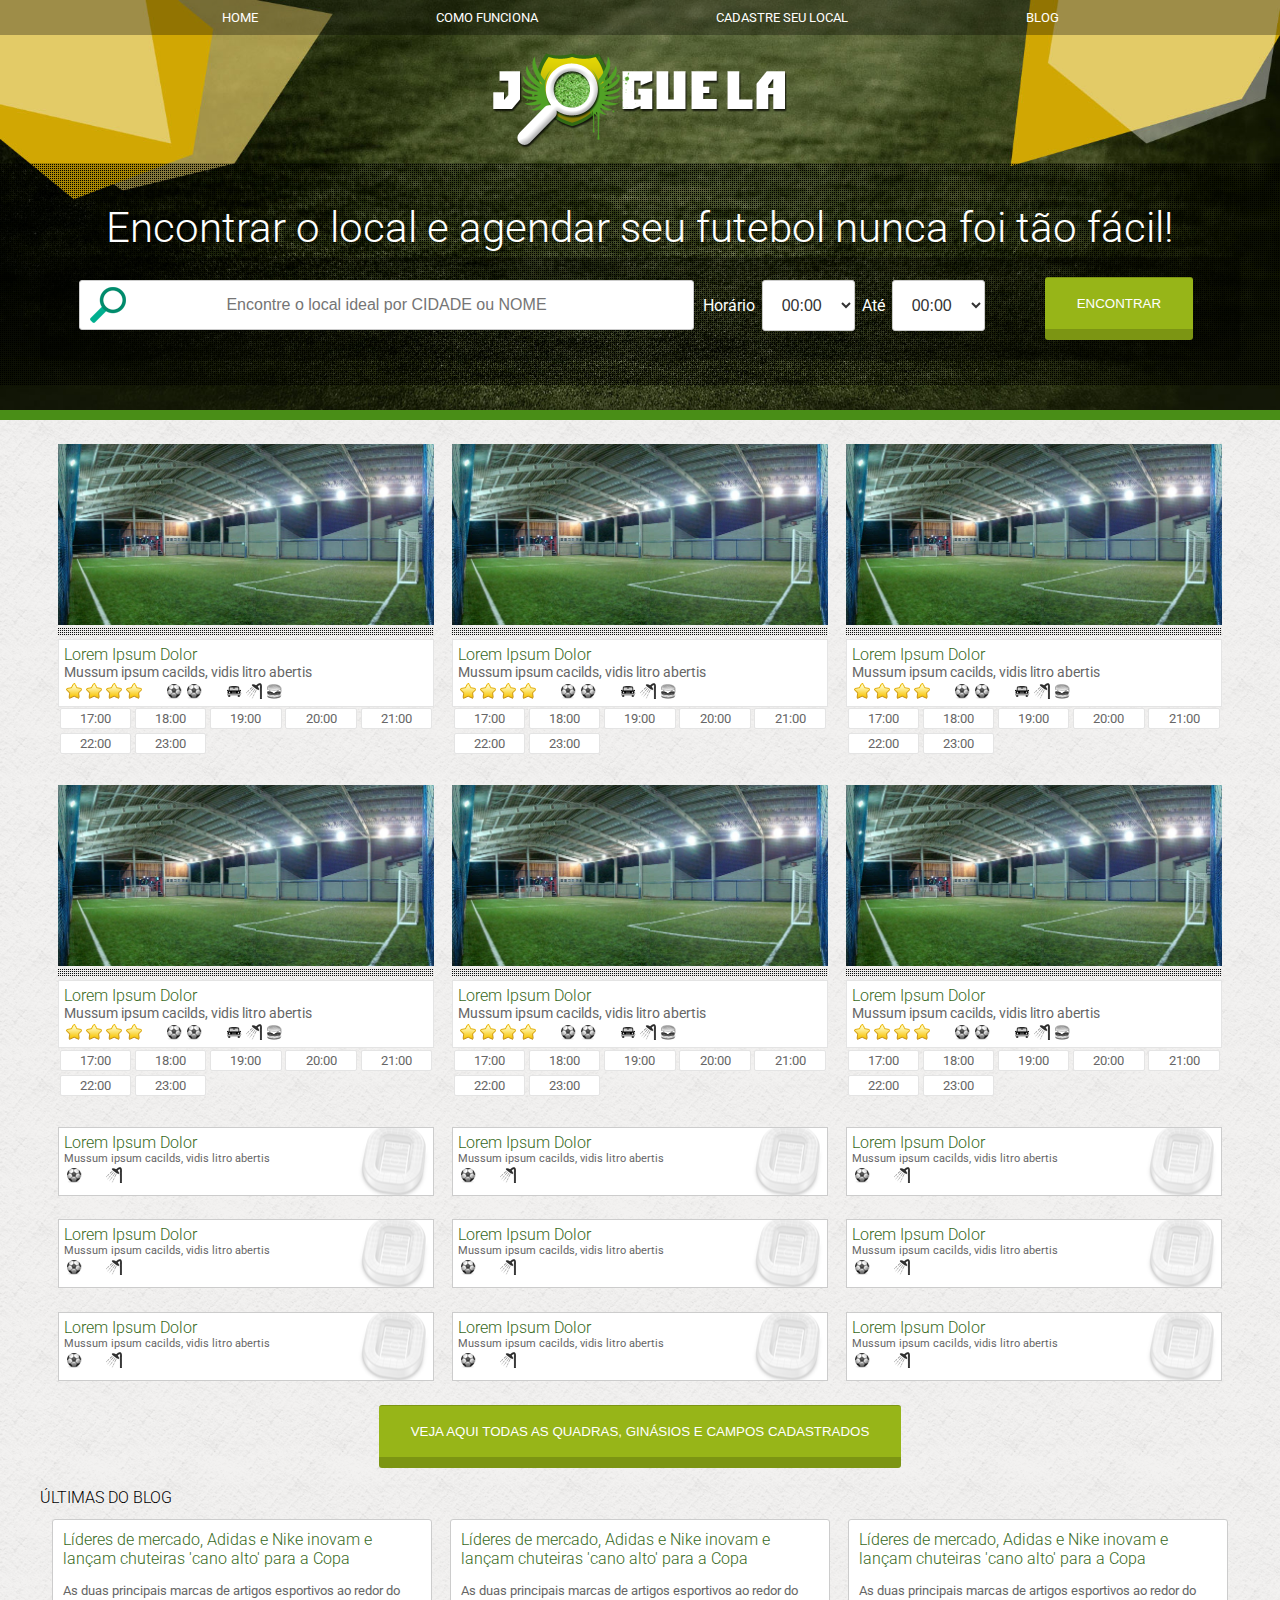
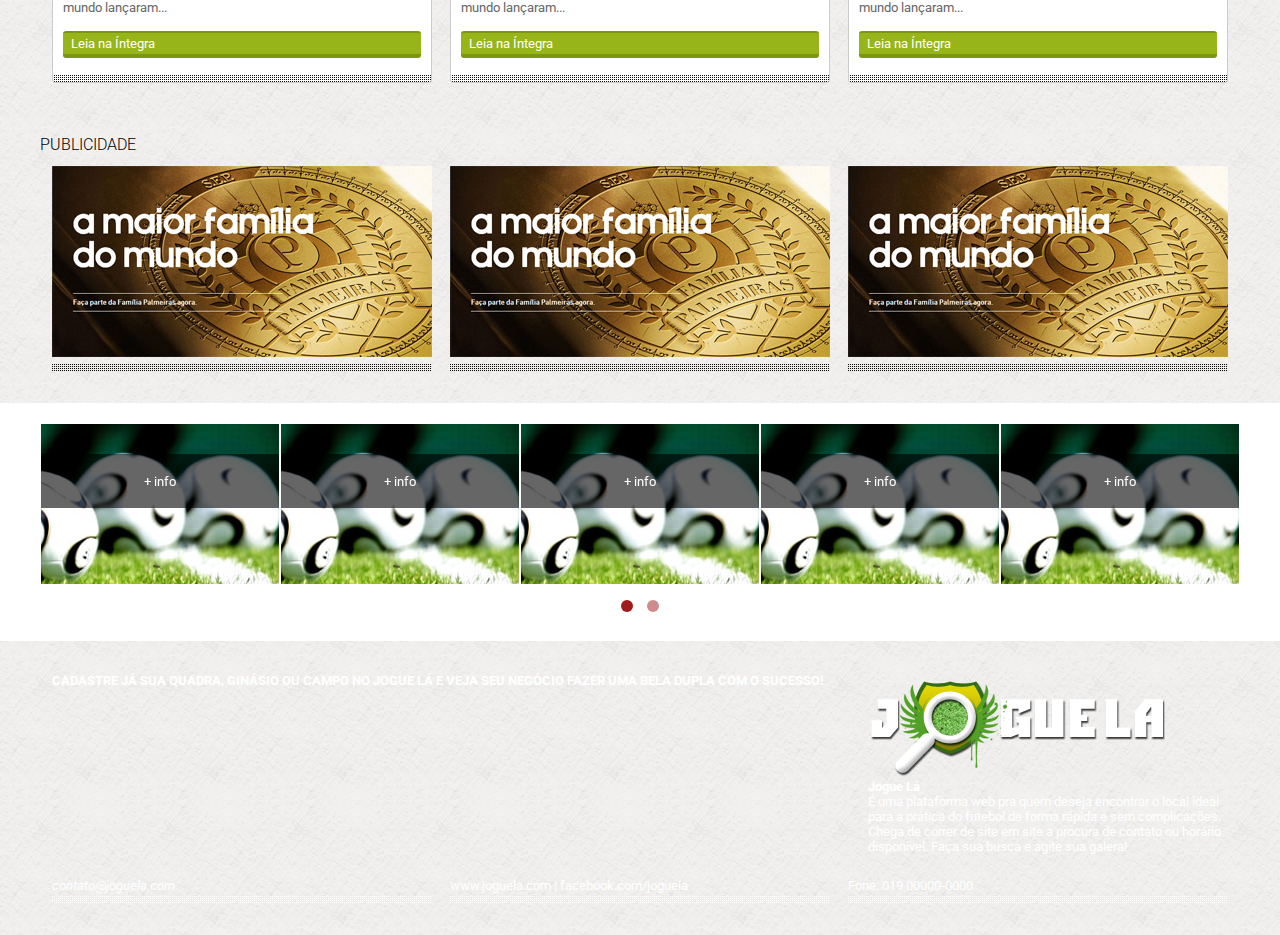
<file: assets/html-jogue-la/index.html>
<!DOCTYPE HTML>
<html>
<head>
<meta charset="utf-8">
<meta http-equiv="X-UA-Compatible" content="IE=edge,chrome=1"> 
<meta name="viewport" content="width=device-width, initial-scale=1.0"> 
<title>Jogue Lá - Encontrar o local e agendar seu futebol nunca foi tão fácil!</title>
<link rel="stylesheet" href="css/style.css" type="text/css" />
<!-- Owl Carousel Assets -->
<link href="css/owl.carousel.css" rel="stylesheet">
<link href="css/owl.theme.css" rel="stylesheet">

<script src="js/modernizr.custom.js"></script>

<script type="text/javascript" src="js/jquery-1.8.2.min.js"></script>
<script type="text/javascript" src="js/responsivemobilemenu.js"></script>
</head>

<body>
<div id="main">
	<div id="header">
    
        <div id="nav">
           <nav class="rmm">
                 <ul>
                    <li><a href="index.html">Home</a></li>
                    <li><a href="como-funciona.html">Como Funciona</a></li>
                    <li><a href="cadastre-local.html">Cadastre seu Local</a></li>
                    <li><a href="blog.html">Blog</a></li>
                </ul>
            </nav>
        </div>
                        
        <div class="center-align">
			<div id="logo">
            	<h1><a href="index.html"><img src="images/logo-final-branco.png" alt="Jogue Lá"></a></h1>
            </div>
        </div>
    	<div id="topo-chamada">
        	<div class="chamada-home"><h1>Encontrar o local e agendar seu futebol nunca foi tão fácil!</h1></div>
            <div id="top-search">
            	<div class="filtro">       
                    <div class="campo-1">
                    	<input name="" type="text" placeholder="Encontre o local ideal por CIDADE ou NOME" required>
                    </div>

                    <div class="campo-2">
                        Horário               
                        <select name="">
                            <option>00:00</option>
                            <option>00:00</option>
                            <option>00:00</option>
                            <option>00:00</option>
                            <option>00:00</option>
                            <option>00:00</option>
                            <option>00:00</option>
                            <option>00:00</option>
                        </select>  
                        Até
                        <select name="">
                            <option>00:00</option>
                            <option>00:00</option>
                            <option>00:00</option>
                            <option>00:00</option>
                            <option>00:00</option>
                            <option>00:00</option>
                            <option>00:00</option>
                            <option>00:00</option>
                        </select>                         
                    </div>

                    <div class="campo-3">
                    <button class="button btgreen">ENCONTRAR</button>
                    </div>
                    
                </div>
                </div>
            </div>
        </div>
    </div>
    <div class="center-align">
        <div id="left-column">
        
            <div class="destaques left">
            
            <a href="#"><img src="images/campo-1.jpg" alt="Campo"></a>
                
                <div class="destaques-title">
                
                  <h3><a href="">Lorem Ipsum Dolor</a></h3>
                    <p>Mussum ipsum cacilds, vidis litro abertis</p>
                    <div class="icon rating"></div>
                    <div class="icon rating"></div>
                    <div class="icon rating"></div>
                    <div class="icon rating"></div>
                    <div class="icon icon-none"></div>
                    
                    <div class="icon quadras" title="Número de Quadras/Campos"></div>
                    <div class="icon quadras" title="Número de Quadras/Campos"></div>
                    <div class="icon icon-none"></div>
                    
                    <div class="icon estacionamento" title="Estacionamento"></div>
                    <div class="icon vestiario" title="Vestiários"></div>
                    <div class="icon lanchonete" title="Lanchonete"></div>

                </div>
                
                <div class="horarios">
                	<a href="" title="Horário Disponível"><div class="horario-livre">17:00</div></a>
                    <a href="" title="Horário Disponível"><div class="horario-livre">18:00</div></a>
                    <a href="" title="Horário Disponível"><div class="horario-livre">19:00</div></a>
                    <a href="" title="Horário Disponível"><div class="horario-livre">20:00</div></a>
                    <a href="" title="Horário Disponível"><div class="horario-livre">21:00</div></a>
                    <a href="" title="Horário Disponível"><div class="horario-livre">22:00</div></a>
                    <a href="" title="Horário Disponível"><div class="horario-livre">23:00</div></a>
                </div>
                
            </div>
            
            <div class="destaques center">
                <a href=""><img src="images/campo-1.jpg" alt="Campo"></a>
                <div class="destaques-title">
                
                    <h3><a href="">Lorem Ipsum Dolor</a></h3>
                    <p>Mussum ipsum cacilds, vidis litro abertis</p>
                    <div class="icon rating"></div>
                    <div class="icon rating"></div>
                    <div class="icon rating"></div>
                    <div class="icon rating"></div>
                    <div class="icon icon-none"></div>
                    
                    <div class="icon quadras" title="Número de Quadras/Campos"></div>
                    <div class="icon quadras" title="Número de Quadras/Campos"></div>
                    <div class="icon icon-none"></div>
                    
                    <div class="icon estacionamento" title="Estacionamento"></div>
                    <div class="icon vestiario" title="Vestiários"></div>
                    <div class="icon lanchonete" title="Lanchonete"></div>

                </div>
                
                <div class="horarios">
                	<a href="" title="Horário Disponível"><div class="horario-livre">17:00</div></a>
                    <a href="" title="Horário Disponível"><div class="horario-livre">18:00</div></a>
                    <a href="" title="Horário Disponível"><div class="horario-livre">19:00</div></a>
                    <a href="" title="Horário Disponível"><div class="horario-livre">20:00</div></a>
                    <a href="" title="Horário Disponível"><div class="horario-livre">21:00</div></a>
                    <a href="" title="Horário Disponível"><div class="horario-livre">22:00</div></a>
                    <a href="" title="Horário Disponível"><div class="horario-livre">23:00</div></a>
                </div>

            </div>
            
            <div class="destaques right">
                <a href=""><img src="images/campo-1.jpg" alt="Campo"></a>
                <div class="destaques-title">
                
                    <h3><a href="">Lorem Ipsum Dolor</a></h3>
                    <p>Mussum ipsum cacilds, vidis litro abertis</p>
                    <div class="icon rating"></div>
                    <div class="icon rating"></div>
                    <div class="icon rating"></div>
                    <div class="icon rating"></div>
                    <div class="icon icon-none"></div>
                    
                    <div class="icon quadras" title="Número de Quadras/Campos"></div>
                    <div class="icon quadras" title="Número de Quadras/Campos"></div>
                    <div class="icon icon-none"></div>
                    
                    <div class="icon estacionamento" title="Estacionamento"></div>
                    <div class="icon vestiario" title="Vestiários"></div>
                    <div class="icon lanchonete" title="Lanchonete"></div>

                </div>
                
                <div class="horarios">
                	<a href="" title="Horário Disponível"><div class="horario-livre">17:00</div></a>
                    <a href="" title="Horário Disponível"><div class="horario-livre">18:00</div></a>
                    <a href="" title="Horário Disponível"><div class="horario-livre">19:00</div></a>
                    <a href="" title="Horário Disponível"><div class="horario-livre">20:00</div></a>
                    <a href="" title="Horário Disponível"><div class="horario-livre">21:00</div></a>
                    <a href="" title="Horário Disponível"><div class="horario-livre">22:00</div></a>
                    <a href="" title="Horário Disponível"><div class="horario-livre">23:00</div></a>
                </div>
                
            </div>
            
            <div class="destaques left">
               <a href=""> <img src="images/campo-1.jpg" alt="Campo"></a>
                <div class="destaques-title">
                
                    <h3><a href="">Lorem Ipsum Dolor</a></h3>
                    <p>Mussum ipsum cacilds, vidis litro abertis</p>
                    <div class="icon rating"></div>
                    <div class="icon rating"></div>
                    <div class="icon rating"></div>
                    <div class="icon rating"></div>
                    <div class="icon icon-none"></div>
                    
                    <div class="icon quadras" title="Número de Quadras/Campos"></div>
                    <div class="icon quadras" title="Número de Quadras/Campos"></div>
                    <div class="icon icon-none"></div>
                    
                    <div class="icon estacionamento" title="Estacionamento"></div>
                    <div class="icon vestiario" title="Vestiários"></div>
                    <div class="icon lanchonete" title="Lanchonete"></div>

                </div>
                
                <div class="horarios">
                	<a href="" title="Horário Disponível"><div class="horario-livre">17:00</div></a>
                    <a href="" title="Horário Disponível"><div class="horario-livre">18:00</div></a>
                    <a href="" title="Horário Disponível"><div class="horario-livre">19:00</div></a>
                    <a href="" title="Horário Disponível"><div class="horario-livre">20:00</div></a>
                    <a href="" title="Horário Disponível"><div class="horario-livre">21:00</div></a>
                    <a href="" title="Horário Disponível"><div class="horario-livre">22:00</div></a>
                    <a href="" title="Horário Disponível"><div class="horario-livre">23:00</div></a>
                </div>
                
            </div>
            
            <div class="destaques center">
                <a href=""><img src="images/campo-1.jpg" alt="Campo"></a>
                <div class="destaques-title">
                
                    <h3><a href="">Lorem Ipsum Dolor</a></h3>
                    <p>Mussum ipsum cacilds, vidis litro abertis</p>
                    <div class="icon rating"></div>
                    <div class="icon rating"></div>
                    <div class="icon rating"></div>
                    <div class="icon rating"></div>
                    <div class="icon icon-none"></div>
                    
                    <div class="icon quadras" title="Número de Quadras/Campos"></div>
                    <div class="icon quadras" title="Número de Quadras/Campos"></div>
                    <div class="icon icon-none"></div>
                    
                    <div class="icon estacionamento" title="Estacionamento"></div>
                    <div class="icon vestiario" title="Vestiários"></div>
                    <div class="icon lanchonete" title="Lanchonete"></div>

                </div>
                
                <div class="horarios">
                	<a href="" title="Horário Disponível"><div class="horario-livre">17:00</div></a>
                    <a href="" title="Horário Disponível"><div class="horario-livre">18:00</div></a>
                    <a href="" title="Horário Disponível"><div class="horario-livre">19:00</div></a>
                    <a href="" title="Horário Disponível"><div class="horario-livre">20:00</div></a>
                    <a href="" title="Horário Disponível"><div class="horario-livre">21:00</div></a>
                    <a href="" title="Horário Disponível"><div class="horario-livre">22:00</div></a>
                    <a href="" title="Horário Disponível"><div class="horario-livre">23:00</div></a>
                </div>
                
            </div>
            
            <div class="destaques right">
                <a href=""><img src="images/campo-1.jpg" alt="Campo"></a>
                <div class="destaques-title">
                
                    <h3><a href="">Lorem Ipsum Dolor</a></h3>
                    <p>Mussum ipsum cacilds, vidis litro abertis</p>
                    <div class="icon rating"></div>
                    <div class="icon rating"></div>
                    <div class="icon rating"></div>
                    <div class="icon rating"></div>
                    <div class="icon icon-none"></div>
                    
                    <div class="icon quadras" title="Número de Quadras/Campos"></div>
                    <div class="icon quadras" title="Número de Quadras/Campos"></div>
                    <div class="icon icon-none"></div>
                    
                    <div class="icon estacionamento" title="Estacionamento"></div>
                    <div class="icon vestiario" title="Vestiários"></div>
                    <div class="icon lanchonete" title="Lanchonete"></div>

                </div>
                
                <div class="horarios">
                	<a href="" title="Horário Disponível"><div class="horario-livre">17:00</div></a>
                    <a href="" title="Horário Disponível"><div class="horario-livre">18:00</div></a>
                    <a href="" title="Horário Disponível"><div class="horario-livre">19:00</div></a>
                    <a href="" title="Horário Disponível"><div class="horario-livre">20:00</div></a>
                    <a href="" title="Horário Disponível"><div class="horario-livre">21:00</div></a>
                    <a href="" title="Horário Disponível"><div class="horario-livre">22:00</div></a>
                    <a href="" title="Horário Disponível"><div class="horario-livre">23:00</div></a>
                </div>
            </div>
            
            <div class="destaques-2 left">
                <div class="destaques-title-2">
                    <h3><a href="">Lorem Ipsum Dolor</a></h3>
                    <p>Mussum ipsum cacilds, vidis litro abertis</p>                    
                    <div class="icon quadras" title="Número de Quadras/Campos"></div>
                    <div class="icon icon-none"></div>
                    <div class="icon vestiario" title="Vestiários"></div>
                </div>
            </div>
            
            <div class="destaques-2 center">
                <div class="destaques-title-2">
                    <h3><a href="">Lorem Ipsum Dolor</a></h3>
                    <p>Mussum ipsum cacilds, vidis litro abertis</p>
                    <div class="icon quadras" title="Número de Quadras/Campos"></div>
                    <div class="icon icon-none"></div>
                    <div class="icon vestiario" title="Vestiários"></div>
                </div>
            </div>
            
            <div class="destaques-2 right">
                <div class="destaques-title-2">
                    <h3><a href="">Lorem Ipsum Dolor</a></h3>
                    <p>Mussum ipsum cacilds, vidis litro abertis</p>
                    <div class="icon quadras" title="Número de Quadras/Campos"></div>
                    <div class="icon icon-none"></div>
                    <div class="icon vestiario" title="Vestiários"></div>
                </div>
            </div>
            
            <div class="destaques-2 left">
                <div class="destaques-title-2">
                    <h3><a href="">Lorem Ipsum Dolor</a></h3>
                    <p>Mussum ipsum cacilds, vidis litro abertis</p>
                    <div class="icon quadras" title="Número de Quadras/Campos"></div>
                    <div class="icon icon-none"></div>
                    <div class="icon vestiario" title="Vestiários"></div>
                </div>
            </div>
            
            <div class="destaques-2 center">
                <div class="destaques-title-2">
                    <h3><a href="">Lorem Ipsum Dolor</a></h3>
                    <p>Mussum ipsum cacilds, vidis litro abertis</p>
                    <div class="icon quadras" title="Número de Quadras/Campos"></div>
                    <div class="icon icon-none"></div>
                    <div class="icon vestiario" title="Vestiários"></div>

                </div>
            </div>
            
            <div class="destaques-2 right">
                <div class="destaques-title-2">
                    <h3><a href="">Lorem Ipsum Dolor</a></h3>
                    <p>Mussum ipsum cacilds, vidis litro abertis</p>
                    <div class="icon quadras" title="Número de Quadras/Campos"></div>
                    <div class="icon icon-none"></div>
                    <div class="icon vestiario" title="Vestiários"></div>
                </div>
            </div>
            
            <div class="destaques-2 left">
                <div class="destaques-title-2">
                    <h3><a href="">Lorem Ipsum Dolor</a></h3>
                    <p>Mussum ipsum cacilds, vidis litro abertis</p>
                    <div class="icon quadras" title="Número de Quadras/Campos"></div>
                    <div class="icon icon-none"></div>
                    <div class="icon vestiario" title="Vestiários"></div>
                </div>
            </div>
            
            <div class="destaques-2 center">
                <div class="destaques-title-2">
                    <h3><a href="">Lorem Ipsum Dolor</a></h3>
                    <p>Mussum ipsum cacilds, vidis litro abertis</p>
                    <div class="icon quadras" title="Número de Quadras/Campos"></div>
                    <div class="icon icon-none"></div>
                    <div class="icon vestiario" title="Vestiários"></div>
                </div>
            </div>
            
            <div class="destaques-2 right">
                <div class="destaques-title-2">
                    <h3><a href="">Lorem Ipsum Dolor</a></h3>
                    <p>Mussum ipsum cacilds, vidis litro abertis</p>
                    <div class="icon quadras" title="Número de Quadras/Campos"></div>
                    <div class="icon icon-none"></div>
                    <div class="icon vestiario" title="Vestiários"></div>
                </div>
            </div>
            
        
	</div>
    <div class="center-align">
    	<div style="text-align:center">
        <button class="button btgreen">VEJA AQUI TODAS AS QUADRAS, GINÁSIOS E CAMPOS CADASTRADOS</button>
        </div>
    </div>
    </div>

    
    
    <div id="blog">
        <div class="center-align">
        
        	<h2>ÚLTIMAS DO BLOG</h2>
            
            <div class="ultimas-blog left">
                <h3><a href="">Líderes de mercado, Adidas e Nike inovam e lançam chuteiras 'cano alto' para a Copa</a></h3>
                <p><a href="">As duas principais marcas de artigos esportivos ao redor do mundo lançaram...</a></p>
                <p><a href="" class="button-small btgreen2">Leia na Íntegra</a></p>
            </div>
            
			<div class="ultimas-blog center">
                <h3><a href="">Líderes de mercado, Adidas e Nike inovam e lançam chuteiras 'cano alto' para a Copa</a></h3>
                <p><a href="">As duas principais marcas de artigos esportivos ao redor do mundo lançaram...</a></p>
                <p><a href="" class="button-small btgreen2">Leia na Íntegra</a></p>
            </div>
            
			<div class="ultimas-blog right">
                <h3><a href="">Líderes de mercado, Adidas e Nike inovam e lançam chuteiras 'cano alto' para a Copa</a></h3>
                <p><a href="">As duas principais marcas de artigos esportivos ao redor do mundo lançaram...</a></p>
                <p><a href="" class="button-small btgreen2">Leia na Íntegra</a></p>
            </div>
        </div>
    </div>
    
    <div id="publicidade">
    	<div class="center-align">
        	<h2>PUBLICIDADE</h2>
        	<div class="publicidade left"><a href=""><img src="images/banner.jpg" alt="Banner"></a></div>
            <div class="publicidade center"><a href=""><img src="images/banner.jpg" alt="Banner"></a></div>
            <div class="publicidade right"><a href=""><img src="images/banner.jpg" alt="Banner"></a></div>
        </div>
    </div>
    
    
	<div id="gallery">
		<div id="owl-demo" class="owl-carousel">
          <div class="item" id="item1">
              <div class="info">
                  <p><a class="link" href="#">+ info</a></p>
              </div>
          </div>
          <div class="item" id="item2">
              <div class="info">
                  <p><a class="link" href="#">+ info</a></p>
              </div>
          </div>
          <div class="item" id="item3">
              <div class="info">
                  <p><a class="link" href="#">+ info</a></p>
              </div>
          </div>
          <div class="item" id="item4">
              <div class="info">
                  <p><a class="link" href="#">+ info</a></p>
              </div>
          </div>
          <div class="item" id="item5">
              <div class="info">
                  <p><a class="link" href="#">+ info</a></p>
              </div> 
        </div>
          <div class="item" id="item6">
              <div class="info">
                  <p><a class="link" href="#">+ info</a></p>
              </div> 
        </div>
          <div class="item" id="item7">
              <div class="info">
                  <p><a class="link" href="#">+ info</a></p>
              </div> 
        </div>
      

    </div>
    </div>
    
    <div id="footer">
        <div class="center-align">
        
            <div class="box-facebook left">
               <strong>CADASTRE JÁ SUA QUADRA, GINÁSIO OU CAMPO NO JOGUE LÁ E VEJA SEU NEGÓCIO FAZER UMA BELA DUPLA COM O SUCESSO!</strong>
            </div>
                        
            <div class="box-joguela right">
            <img src="images/logo-final-branco.png" alt="Jogue Lá"><br>
            <strong>Jogue Lá</strong><br>
            É uma plataforma web pra quem deseja encontrar o local ideal para a prática do futebol de forma rápida e sem complicações. Chega de correr de site em site a procura de contato ou horário disponível. Faça sua busca e agite sua galera!
            </div>
            <div class="box-footer left">
            	<address>contato@joguela.com</address>
            </div>
            
            <div class="box-footer center">
            	www.joguela.com | facebook.com/joguela
            </div>
            
            <div class="box-footer right">
            	Fone: 019 00000-0000
            </div>
            
        </div>
    </div>
</div>

       
 	<script src="js/jquery-1.9.1.min.js"></script> 
    <script src="js/owl.carousel.js"></script>
    <script src="js/bootstrap-collapse.js"></script>
    <script src="js/bootstrap-transition.js"></script>
    <script src="js/bootstrap-tab.js"></script>
    
    <script>
    $(document).ready(function() {

      var time = 5; // time in seconds

      var $progressBar,
          $bar, 
          $elem, 
          isPause, 
          tick,
          percentTime;

        //Init the carousel
        $("#owl-demo-slider").owlCarousel({
          slideSpeed : 500,
          paginationSpeed : 500,
          singleItem : true,
          afterInit : progressBar,
          afterMove : moved,
		  transitionStyle : "fade",
          startDragging : pauseOnDragging
        });

        //Init progressBar where elem is $("#owl-demo")
        function progressBar(elem){
          $elem = elem;
          //build progress bar elements
          buildProgressBar();
          //start counting
          start();
        }

        //create div#progressBar and div#bar then prepend to $("#owl-demo")
        function buildProgressBar(){
          $progressBar = $("<div>",{
            id:"progressBar"
          });
          $bar = $("<div>",{
            id:"bar"
          });
          $progressBar.append($bar).prependTo($elem);
        }

        function start() {
          //reset timer
          percentTime = 0;
          isPause = false;
          //run interval every 0.01 second
          tick = setInterval(interval, 10);
        };

        function interval() {
          if(isPause === false){
            percentTime += 1 / time;
            $bar.css({
               width: percentTime+"%"
             });
            //if percentTime is equal or greater than 100
            if(percentTime >= 100){
              //slide to next item 
              $elem.trigger('owl.next')
            }
          }
        }

        //pause while dragging 
        function pauseOnDragging(){
          isPause = true;
        }

        //moved callback
        function moved(){
          //clear interval
          clearTimeout(tick);
          //start again
          start();
        }

        //uncomment this to make pause on mouseover 
        // $elem.on('mouseover',function(){
        //   isPause = true;
        // })
        // $elem.on('mouseout',function(){
        //   isPause = false;
        // })
    });
    </script>
    
    <script>
    $(document).ready(function() {
      $("#owl-demo").owlCarousel({
        navigation : false
      });
    });
	
	 $('.link').on('click', function(event){
        var $this = $(this);
        if($this.hasClass('clicked')){
          $this.removeAttr('style').removeClass('clicked');
        } else{
          $this.css('background','#7fc242').addClass('clicked');
        }
      });

    </script>
    
    
</body>
</html>
</file>
<file: assets/html-jogue-la/css/style.css>
@charset "utf-8";
/* CSS Document */

@import url(http://fonts.googleapis.com/css?family=roboto:300,400,700);

@font-face {
	font-family: 'icomoon';
	src:url('../fonts/icomoon.eot');
	src:url('../fonts/icomoon.eot?#iefix') format('embedded-opentype'),
		url('../fonts/icomoon.woff') format('woff'),
		url('../fonts/icomoon.ttf') format('truetype'),
		url('../fonts/icomoon.svg#icomoon') format('svg');
	font-weight: normal;
	font-style: normal;
}

*,
*:after,
*:before {
	-webkit-box-sizing: border-box;
	-moz-box-sizing: border-box;
	box-sizing: border-box;
}

/* Clearfix hack by Nicolas Gallagher: http://nicolasgallagher.com/micro-clearfix-hack/ */
.clearfix:before,
.clearfix:after {
	content: " ";
	display: table;
}

.clearfix:after {
	clear: both;
}

body, html { font-size: 100%; 	padding: 0; margin: 0;}

h1, h2, h3 , h4{ margin:0; font-family: 'Roboto', Calibri, Arial, sans-serif; font-weight:300;}

a{text-decoration:none;}

h1{ font-size:1.3em;}

h2{ font-size: 1em;}

h3{
	font-size: 0.8em;
	color:rgb(55,105,28);
	}
	
h3, h3 a{
	font-size: 1em;
	color:rgb(55,105,28);
	}
	
p, p a{
	font-size:0.9em;
	color:#666;
	}

figure{ margin:0;}

body{
	width:100%;
	height:100%;
	font-family: 'Roboto', Calibri, Arial, sans-serif;
	background: url(../images/witewall_3.png);
	}

body img{
	height: auto!important;
	max-width: 100%!important;
	border:0;
	}

.center-align{
	max-width: 1200px;
	height:auto;
	margin: 0 auto;
	}
	
#main{
	width:100%;
	height:100%;
	margin:0;
	padding:0;
	}

#header{
	width:100%;
	min-height: 420px;
	margin:0;
	padding:0;
	background:url(../images/dark-green-grass.jpg) no-repeat fixed;
	background-size: 100%;
	/*background:url(../images/200.gif) no-repeat bottom center;
	background-size: 100%;*/
	border-bottom: 10px solid #498e17;
	}

#header-blog{
	width:100%;
	min-height: 400px;
	margin:0;
	padding:0;
	background:url(../images/grass.jpg) no-repeat;
	background-size: 100% 100%;
	border-bottom: 10px solid #f1d460;
	}

#nav{
	width:100%;
	background:rgba(0,0,0,0.3);
	}

.rmm {
	display:block;
	max-width:1200px;
	padding:0px;
	margin:0 auto !important;
	text-align: center;
	line-height:19px !important;
	z-index:9999;
	}
	
.rmm * { -webkit-tap-highlight-color:transparent !important; }

.rmm a {
	color:#fff;
	text-decoration:none;
	}
	
.rmm .rmm-main-list, .rmm .rmm-main-list li {
	margin:0px;
	padding:0px;
	}
	
.rmm ul {
	display:block;
	width:auto !important;
	margin:0 auto !important;
	overflow:hidden;
	list-style:none;
	}

/* sublevel menu - in construction */
.rmm ul li ul, .rmm ul li ul li, .rmm ul li ul li a {
	display:none !important;
	height:0px !important;
	width:0px !important;
	}
/* */

.rmm .rmm-main-list li {
	display:inline;
	padding:padding:0px;
	margin:0px !important;
	}

.rmm-toggled {
	display:none;
	width:100%;
	position:relative;
	overflow:hidden;
	margin:0 auto !important;
	}

.rmm-button:hover {	cursor:pointer;}

.rmm .rmm-toggled ul {
	display:none;
	margin:0px !important;
	padding:0px !important;
	}
	
.rmm .rmm-toggled ul li {
	display:block;
	margin:0 auto !important;
	}

/* MENU */

.rmm.minimal a { color:#fff;}

.rmm.minimal a:hover {opacity:0.8;}

.rmm.minimal .rmm-main-list li a {
	display:inline-block;
	padding:8px 90px 8px 90px;
	margin:0px -3px 0px -3px;
	font-size:0.8em;
	font-family: 'Roboto', sans-serif;
	text-transform:uppercase;
	}
	
.rmm.minimal .rmm-toggled {
	width:95%;
	min-height:36px;
	}
	
.rmm.minimal .rmm-toggled-controls {
	display:block;
	height:36px;
	color:#fff;
	text-align:left;
	position:relative;
	}
	
.rmm.minimal .rmm-toggled-title {
	position:relative;
	top:9px;
	left:9px;
	font-size:16px;
	color:#fff;
	}
	
.rmm.minimal .rmm-button {
	display:block;
	position:absolute;
	right:9px;
	top:7px;
	}

.rmm.minimal .rmm-button span {
	display:block;
	margin:4px 0px;
	height:3px;
	background:#fff;
	width:25px;
	}
	
.rmm.minimal .rmm-toggled ul li a {
	display:block;
	width:100%;
	text-align:center;
	padding:10px 0px 10px 0px;
	border-bottom:1px solid #333;
	color:#fff;
	}

.rmm.minimal .rmm-toggled ul li a:hover { border-bottom: 1px dashed #FFCC00;}
	
.rmm.minimal .rmm-toggled ul li:first-child a {	border-top:1px solid #dedede;}

#topo-chamada{
	width:100%;
	height: auto;
	margin:0;
	padding: 20px 0;
	background: url(../images/texture-1.png) rgba(0,0,0,0.2);
	}

.chamada-home{
	max-width: 1200px;
	height:auto;
	margin: 0 auto;
	padding-top: 20px;
	text-align:center;
	color:#fff;
	font-size: 2em;
	}

.chamada-home span{ font-size:0.82em;}

#top-search{
	width: 100%;
	height:auto;
	overflow:hidden;
	}

.filtro{
	max-width:1200px;
	min-height:90px;
	overflow:hidden;
	background:rgba(0,0,0,0.3);
	border-radius: 4px;
	margin:5px auto;
	padding: 10px 30px;
	color:rgb(255,255,255);
	font-size:1em;
	}

select{
	font-size:1em;
	border: 1px solid #ccc;
	border-radius: 3px;
	background:rgb(255,255,255);
	margin:3px;
	padding: 15px;
	color:#333;
	}

input{
	width:100%;
	text-align:center;
	font-size:1em;
	border: 1px solid #ccc;
	border-radius: 3px;
	background: url(../images/1394138534_search.png) no-repeat 10px center rgb(255,255,255);
	margin:3px;
	padding: 15px;
	color:#333;
	}

.button{
	border:0;
	padding: 18px 32px;
	cursor:pointer;
	transition:border 1s;
    -webkit-transition: all 300ms ease-in-out;
	-moz-transition: all 300ms ease-in-out;
	-o-transition: all 300ms ease-in-out;
	-ms-transition: all 300ms ease-in-out;
	transition: all 300ms ease-in-out;
	}

.button-small{
	border:0;
	margin: 5px 0;
	display:block;
	padding: 3px 8px;
	cursor:pointer;
	transition:border 1s;
    -webkit-transition: all 300ms ease-in-out;
	-moz-transition: all 300ms ease-in-out;
	-o-transition: all 300ms ease-in-out;
	-ms-transition: all 300ms ease-in-out;
	transition: all 300ms ease-in-out;
	text-decoration:none;
	}

.btgreen{
	border-radius:3px;
	border-top: 1px solid #7c9513;
	border-bottom: 11px solid #7c9513;
	color: #fff;
	background:#97b518;
	}

.btgreen:hover{
	border-top: 6px solid #97b518 ;
	border-bottom: 6px solid #7c9513;
	color: #fff;
	background: #97b518;
	cursor: pointer;
	}

.btgreen2{
	border-radius:3px;
	border-top: 2px solid #7c9513;
	border-bottom: 4px solid #7c9513;
	color: #fff;
	background:#97b518;
	}

.btgreen2:hover{
	border-top: 3px solid #7c9513 ;
	border-bottom: 3px solid #97b518;
	color: #fff;
	background: #7c9513;
	cursor: pointer;
	}

.campo-1{
	width: 54%;
	height:auto;
	margin: 10px 0.5%;
	float:left;
	font-size:1em;
	color:rgb(255,255,255);
	}

.campo-2{
	width: 29%;
	height:auto;
	margin: 10px 0.5%;
	float:left;
	font-size:1em;
	color:rgb(255,255,255);
	}

.campo-3{
	width: 14%;
	height:auto;
	margin: 10px 0.5%;
	float:left;
	font-size:1em;
	color:rgb(255,255,255);
	}
	
#logo{
	width: 300px;
	max-width:300px;
	height:auto;
	border: 0;
	margin: 10px auto;
	}

#center-column { padding:20px 0;}

#center-column h2{
	font-size: 1.2em;
	color:rgb(55,105,28);
	}

#center-column h3{
	font-size: 1em;
	color:rgb(55,105,28);
	}
	
#center-column p{ margin:6px;}

.images-blog-site-center {
	float:left;
	margin: 0 0 10px 0;
	width: 100%;
	}
	
.images-blog-site-left {
	float:left;
	margin: 0 10px 10px 0;
	}

.images-blog-site-right {
	float:right;
	margin: 0 0 10px 10px;
	}
	
#left-column{
	width: 99%;
	height:auto;
	margin: 1% 0.5%;
	float:left;
	overflow:hidden;
	}

#left-column-blog{
	width: 74%;
	height:auto;
	margin: 1% 0.5% 1% 0;
	float:left;
	overflow:hidden;
	}

#left-column-blog h2{
	font-size: 1.2em;
	margin: 10px 0;
	color:rgb(55,105,28);
	text-transform:uppercase;
	}

#left-column-blog h3{
	font-size: 1em;
	margin: 10px 0;
	color:rgb(107,107,107);
	}
	
#left-column-blog p{
	margin:6px 0;
	text-align:justify;
	font-size:0.75em;
	font-family:Verdana, Helvetica, sans-serif;
	}

#right-column-blog{
	width: 24%;
	min-height:900px;
	margin: 1% 0 1% 0.5%;
	padding: 0.5%;
	float:left;
	overflow:hidden;
	background:rgb(255,255,255);
	}
	
.destaques{
	width:31.66%;
	height: auto;
	float:left;
	}

.destaques img:hover{
    opacity:0.8;
    -webkit-transition: opacity 0.5s;
    -moz-transition:    opacity 0.5s;
    -o-transition:      opacity 0.5s; 
	}

.left, .right{
	margin: 1%;
	}

.center{
	margin: 1% 0.5%;
	}

.destaques img{
	padding-bottom: 10px;
	background:url(../images/texture-1.png) bottom repeat-x;
	}

.destaques-title{
	width:100%;
	height:auto;
	overflow:hidden;
	margin:0;
	padding:5px;
	text-align:left;
	background: rgb(255,255,255); 
	color:#666;
	border: 1px solid #e4e4e4;
	}

.destaques-title p{ margin:0;}

.horarios{
	width:100%;
	min-height:55px;
	overflow:hidden;
	margin:0;
	text-align:center;
	}
	
.horario-livre{
	width: 19%;
	margin: 0.5%;
	padding: 2px 0;
	border-radius: 2px;
	background: rgb(255,255,255); 
	border: 1px solid #e4e4e4;
	color:#666;
	font-size: 0.8em;
	float:left;
	}

.horario-livre:hover{ background:rgb(247,248,249);}

.destaques-2{
	width:31.66%;
	height: auto;
	float:left;
	padding-bottom: 10px;
	background: url(../images/campo.png) no-repeat right center rgb(255,255,255);
	border: 1px solid #ccc; 
	}

.destaques-title-2{
	width:100%;
	margin:0;
	padding:5px;
	text-align:left;
	}
	
.destaques-title-2 span{
	font-size: 0.8em;
	color: #666;
	}

.destaques-title-2 p{
	font-size: 0.7em;
	color:#666;
	margin:0;
	}

#descricao{
	width:100%;
	float:left;
	height:auto;
	padding: 0 10px;
	}

.icon{
	width: 16px;
	height: 16px;
	float: left;
	margin: 2px;
	cursor: pointer;
	}

.rating{
	background:url(../images/sprite-icons.png) no-repeat;
	background-position: 0 0;
	}

.icon-none{
	background:url(../images/sprite-icons.png) no-repeat;
	background-position: -16px 0;
	}

.quadras{
	background:url(../images/sprite-icons.png) no-repeat;
	background-position: -32px 0;
	}

.estacionamento{
	background:url(../images/sprite-icons.png) no-repeat;
	background-position: -48px 0;
	}

.vestiario{
	background:url(../images/sprite-icons.png) no-repeat;
	background-position: -64px 0;
	}

.lanchonete{
	background:url(../images/sprite-icons.png) no-repeat;
	background-position: -80px 0;
	}
	
.box-joguela{
	width:30%;
	height:auto;
	float:left;
	font-size:0.8em;
	color:rgb(255,255,255);
	text-align:left;
	}
	
.box-facebook{
	width:66%;
	height:auto;
	float:left;
	font-size:0.8em;
	color:rgb(255,255,255);
	text-align:left;
	}
	
.box-footer{
	width:31.66%;
	height: auto;
	float:left;
	padding-bottom: 10px;
	color: rgb(255,255,255);
	font-size:0.8em;
	background:url(../images/texture-1-white.png) bottom repeat-x;
	}

#gallery{
	width:100%;
	padding: 20px 0;
	background:rgb(255,255,255);
	float:left;
	}

#blog, #publicidade{
	width:100%;
	height: auto;
	padding: 20px 0;
	float:left;
	}

.ultimas-blog{
	width:31.66%;
	height: auto;
	float:left;
	border: 1px solid #ccc;
	border-radius: 3px;
	padding: 10px;
	background:rgb(255,255,255) url(../images/texture-1.png) bottom repeat-x;
	}

.ultimas-blog img{
	border:0;
	border-radius: 3px;
	padding: 10px 0;
	}
	
.blog-footer{
	width:31.66%;
	height: auto;
	float:left;
	padding-bottom: 10px;
	color: rgb(255,255,255);
	font-size:0.8em;
	background:url(../images/texture-1-white.png) bottom repeat-x;
	}

.publicidade{
	width:31.66%;
	height: auto;
	float:left;
	padding-bottom: 10px;
	background:url(../images/texture-1.png) bottom repeat-x;
	}

.publicidade-blog{
	width:98%;
	height: auto;
	float:left;
	margin: 1% 0.5% 20px 0.5%;
	padding-bottom: 10px;
	background:url(../images/texture-1.png) bottom repeat-x;
	}
	
#footer{
	width:100%;
	height: auto;
	padding: 20px 0;
	background:url(../images/bg_img.jpg) no-repeat fixed;
	background-size: 100%;
	float:left;
	}
</file>
